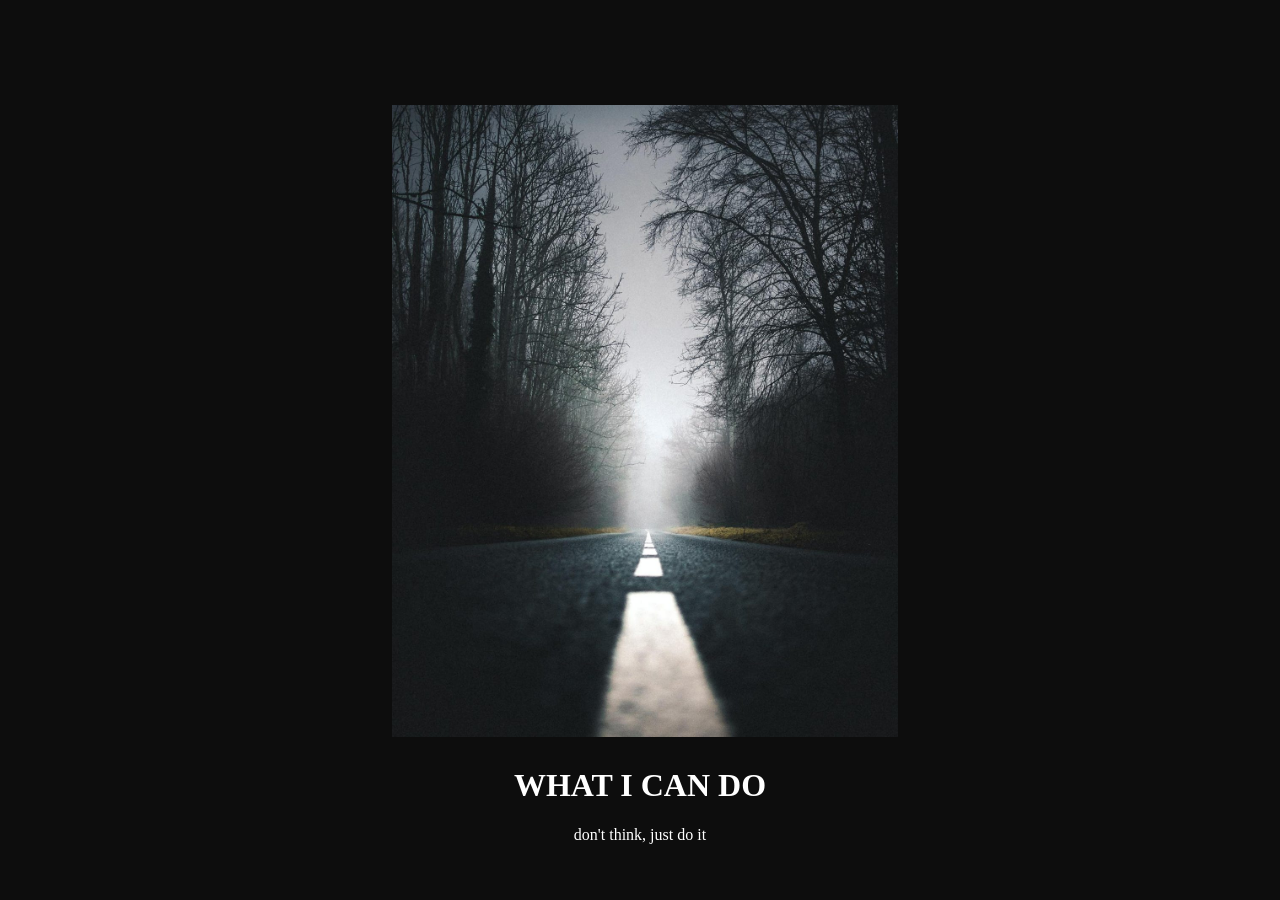
<file: index.html>
<!DOCTYPE html>
<html lang = "en">
  <head> 
    <meta charset = "UTF-8">  
    <title>Motivation Meme</title>
    <link rel="stylesheet" href="./style.css" />
    <link rel="preconnect" href="https://fonts.googleapis.com"> 
    <link rel="preconnect" href="https://fonts.gstatic.com" crossorigin>
    <link href="https://fonts.googleapis.com/css2?family=Libre+Baskerville&display=swap" rel="stylesheet">    
</head>

<body>
      <div class="poster">
        <img class="motivation-img" src="./assets/images/motivamtion.jpg" alt="Motivational Image" />
        <h1>What i can do</h1>
        <p>don't think, just do it</p>
      </div>  
</body>


</html>











<!-- 
  TODO: Create a motivational post website.
Style it how ever you like. 
Look at the goal image for inspiration.
But it must have the following features:
1. The main h1 text should be using the Regular Libre Baskerville Font from Google Fonts:
  https://fonts.google.com/specimen/Libre+Baskerville
2. The text should be white and background black.
3. Add your own image into the images folder inside assets. It should have a 5px white border.
4. The text should be center aligned.
5. Create a div to contain the h1, p and img elements. Adjust the margins so that the image and text are centered on the page. 
  Hint: You horizontally center a div by giving it a width of 50% and a margin-left of 25%.
  Hint: Set the image to have a width of 100% so it fills the div. 
6. Read about the text-transform property on MDN docs to make the h1 uppercase with CSS.
  https://developer.mozilla.org/en-US/docs/Web/CSS/text-transform 
-->
</file>
<file: style.css>
body {
  background-color: #0d0d0d;
}
h1 {
  text-transform: uppercase;
  font-size: 2rem;
}   
.poster {

  width: 40%;
  margin-left: 30%;
  margin-top: 100px;
  color: rgb(255, 255, 255);
  font-family: "Times NNew Roman", serif;
  text-align: center;
}
.motivation-img {
  border: 5px solid #0d0d0d;
  width: 100%;
}
</file>
